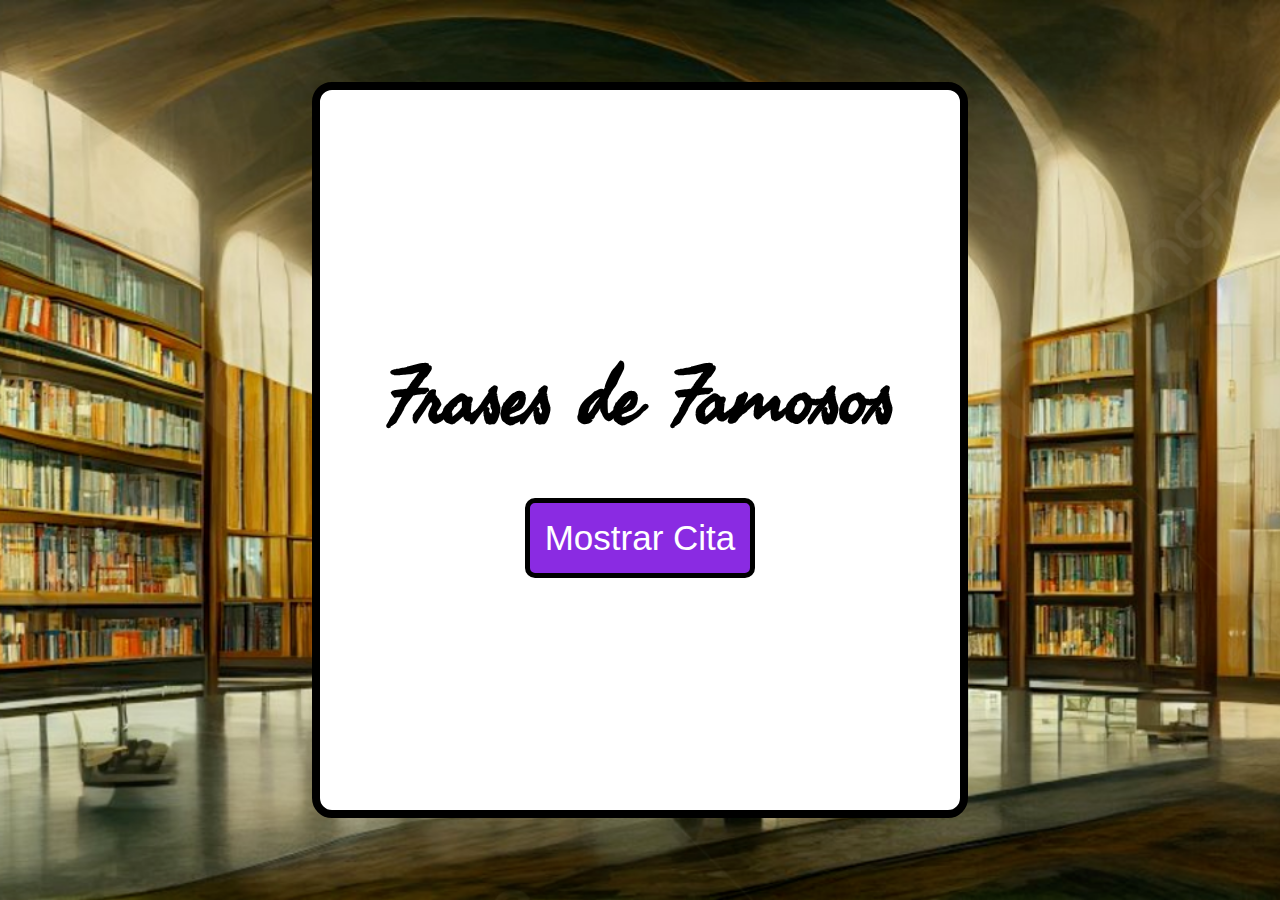
<file: citas/index.html>
<!DOCTYPE html>
<html lang="es">
    <head>
        <meta charset="UTF-8">
        <meta name="viewport" content="width=device-width, initial-scale=1.0">
        <link rel="preconnect" href="https://fonts.googleapis.com">
        <link rel="preconnect" href="https://fonts.gstatic.com" crossorigin>
        <link href="https://fonts.googleapis.com/css2?family=Fasthand&display=swap" rel="stylesheet">
        <link rel="stylesheet" href="styles.css">
        <link rel="preconnect" href="https://fonts.googleapis.com">
        <link rel="preconnect" href="https://fonts.gstatic.com" crossorigin>
        <link href="https://fonts.googleapis.com/css2?family=Fjalla+One&display=swap" rel="stylesheet">
        <link rel="icon" type="image/png" href="img/ic.png">
        <title>Citas</title>
    </head>
    <body>
        <div id="container">
            <h1 id="titulo">Frases de Famosos</h1>
            <p id="frase"></p>
            <p id="autor"></p>
            <button type="button" id="cambiarCita">Mostrar Cita</button>
        </div>

        <script src="citas.js"></script>
        <script src="app.js"></script>
    </body>
</html>
</file>
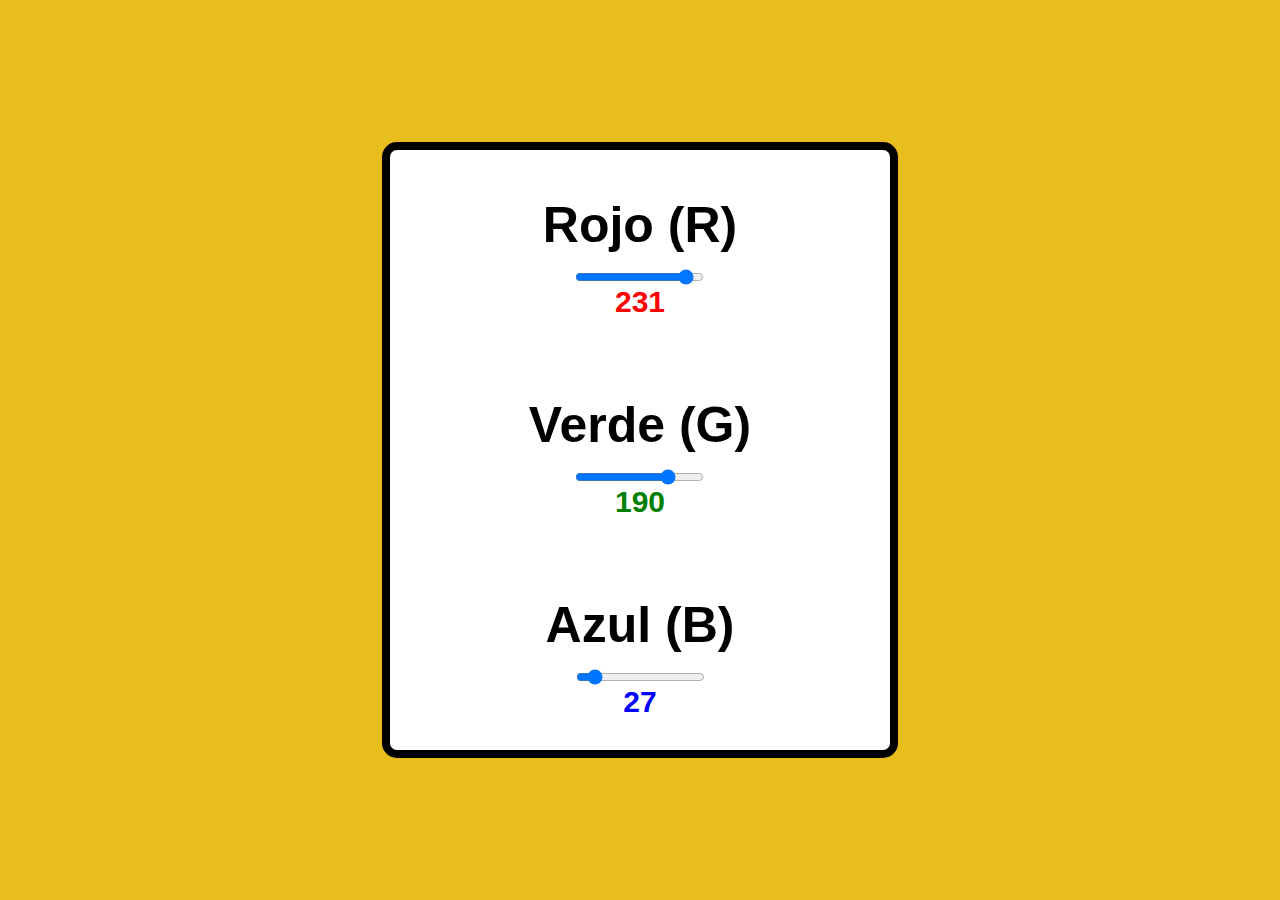
<file: color-rgb/index.html>
<!DOCTYPE html>
<html lang="es">
    <head>
        <meta charset="UTF-8">
        <meta name="viewport" content="width=device-width, initial-scale=1.0">
        <link rel="stylesheet" href="styles.css">
        <link rel="icon" type="image/png" href="img/colores.png">
        <title>Colores RGB</title>
    </head>
    <body>
        <div id="contenedor-prin">
            <div class="color">
                <label for="rojo">Rojo (R)</label>
                <input id="rojo" type="range" min="0" max="255" step="1" value="231">
                <p id="p-rojo"></p>
            </div>

            <div class="color">
                <label for="verde">Verde (G)</label>
                <input id="verde" type="range" min="0" max="255" step="1" value="190">
                <p id="p-verde"></p>
            </div>

            <div class="color">
                <label for="azul">Azul (B)</label>
                <input id="azul" type="range" min="0" max="255" step="1" value="27">
                <p id="p-azul"></p>
            </div>
        </div>

        <script src="app.js"></script>
    </body>
</html>
</file>
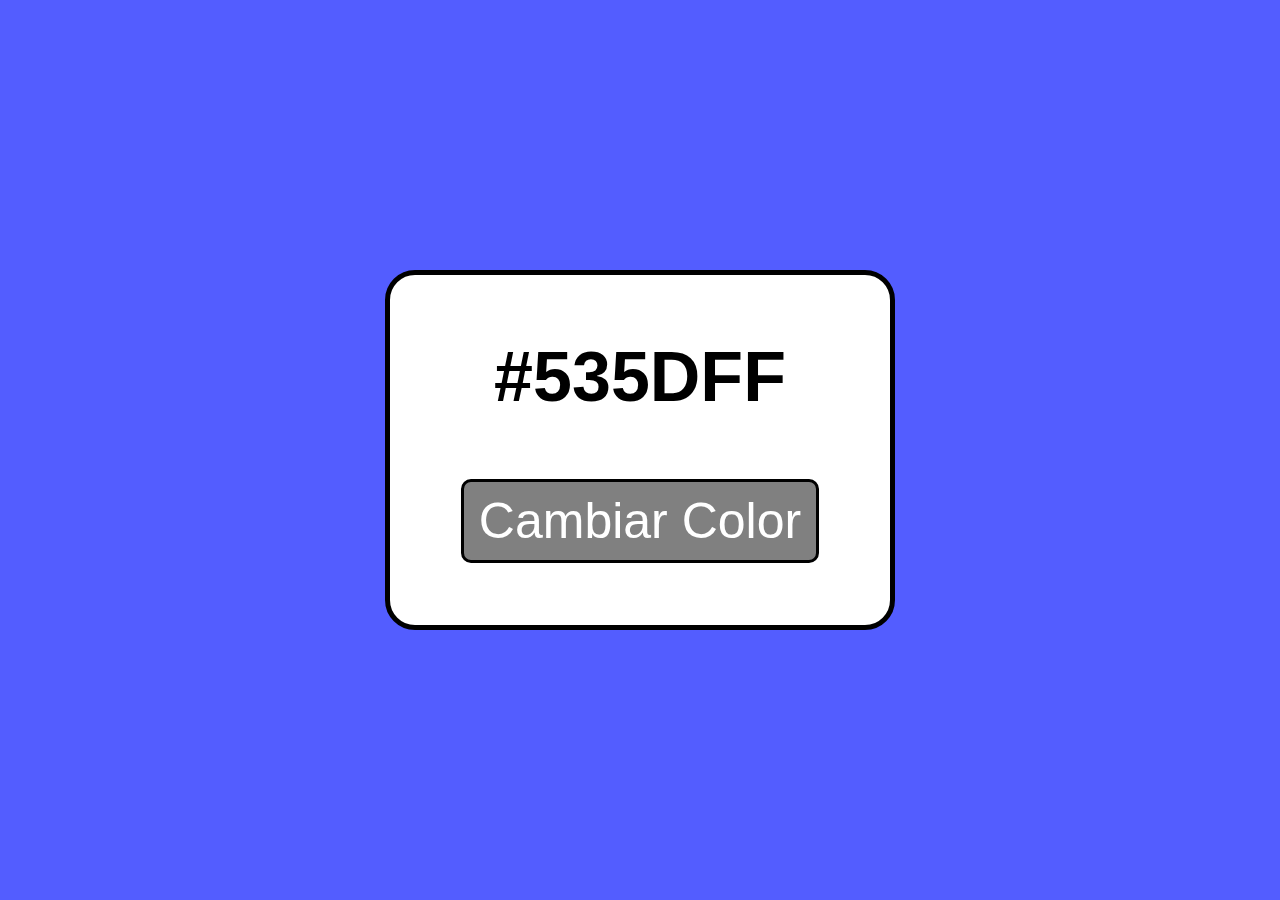
<file: colores/index.html>
<!DOCTYPE html>
<html lang="es">
    <head>
        <meta charset="UTF-8">
        <meta name="viewport" content="width=device-width, initial-scale=1.0">
        <link rel="stylesheet" href="styles.css">
        <link rel="icon" type="image/png" href="img/colores.png">
        <title>Colores</title>
    </head>
    <body class="flex">
        <div id="contenedor" class="flex">
            <p id="p-color">#535DFF</p>
            <button id="button-color">Cambiar Color</button>
        </div>

        <script src="app.js"></script>
    </body>
</html>
</file>
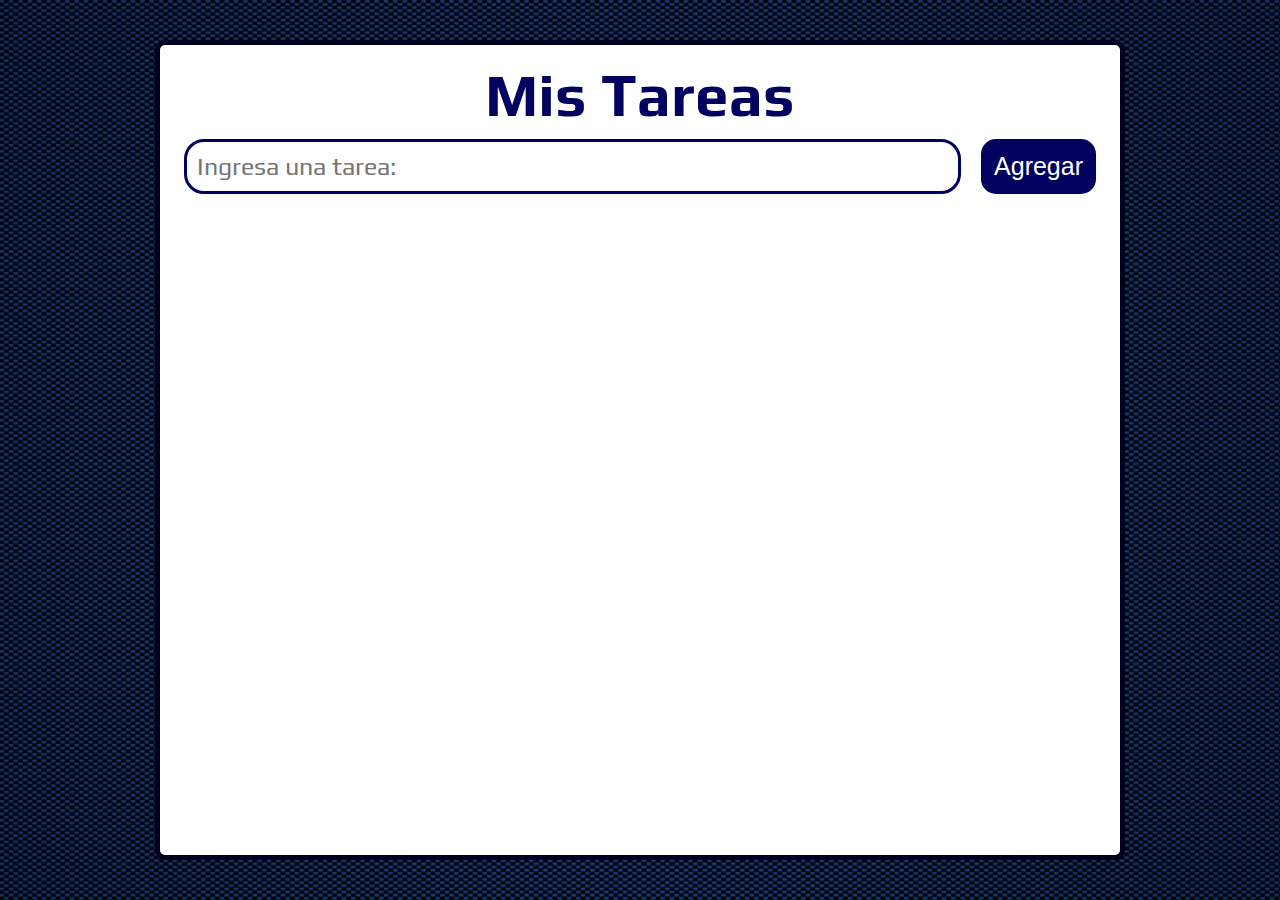
<file: lista-de-tareas/index.html>
<!DOCTYPE html>
<html lang="es">
    <head>
        <meta charset="UTF-8">
        <meta name="viewport" content="width=device-width, initial-scale=1.0">
        <!-- Bootstrap icon -->
        <link rel="stylesheet" href="https://cdn.jsdelivr.net/npm/bootstrap-icons@1.10.5/font/bootstrap-icons.css">
        <!-- Estilos and icon -->
        <link rel="stylesheet" href="styles.css">
        <link rel="icon" type="image/png" href="img/icon.png">
        <!-- Google Fonts -->
        <link rel="preconnect" href="https://fonts.googleapis.com">
        <link rel="preconnect" href="https://fonts.gstatic.com" crossorigin>
        <link href="https://fonts.googleapis.com/css2?family=Play&display=swap" rel="stylesheet">
        <title>Lista de Tareas</title>
    </head>
    <body>
        <main id="container">
            <div id="sub-container">
                <h1 id="titulo">Mis Tareas</h1>
                <div id="div-tareas">
                    <div id="input-boton">
                        <input id="input" type="text" placeholder="Ingresa una tarea: ">
                        <button id="boton-agregar" type="submit">Agregar</button>
                    </div>
                    <!-- TAREAS -->
                </div>
            </div>
        </main>

        <script src="app.js"></script>
    </body>
</html>
</file>
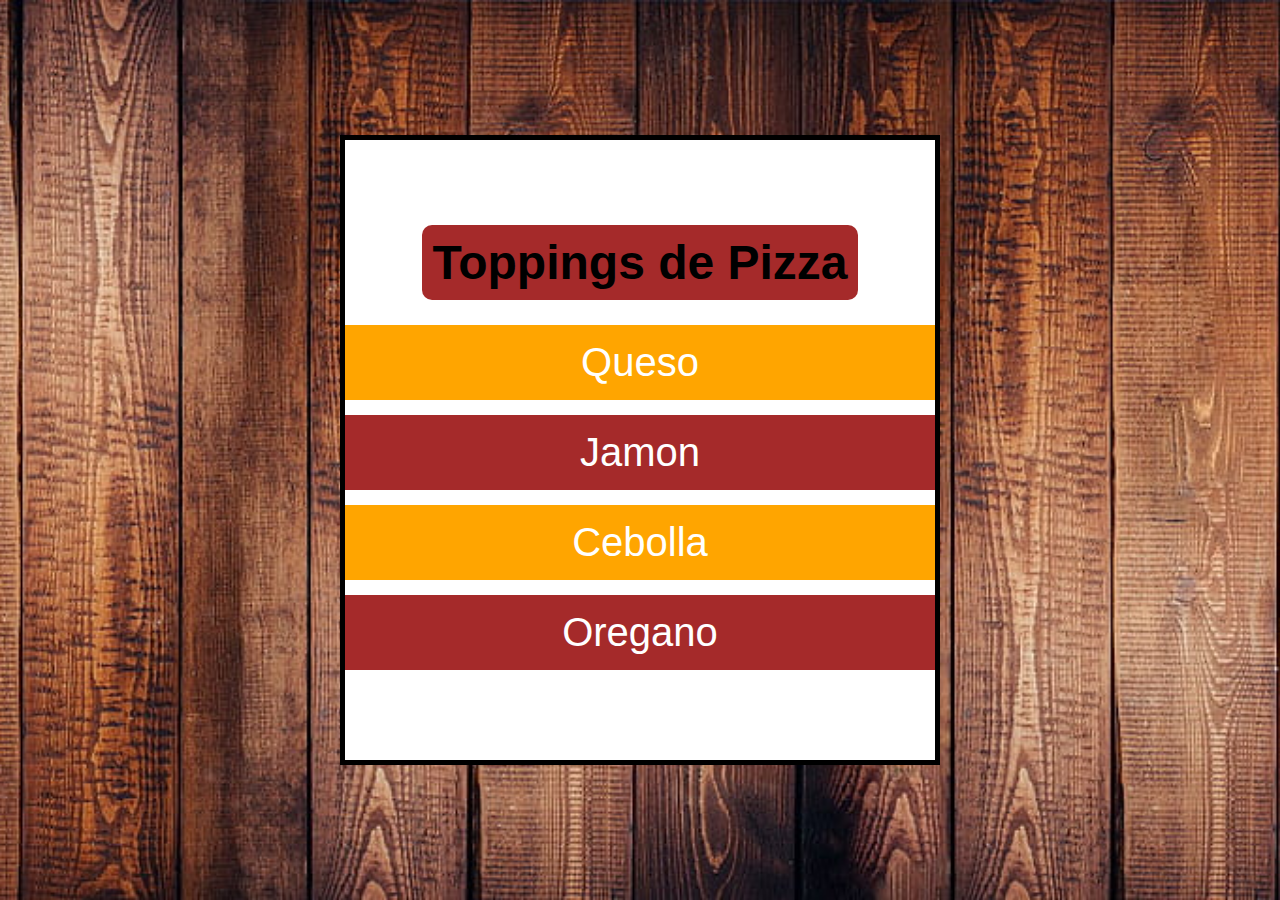
<file: topping-de-pizza/index.html>
<!DOCTYPE html>
<html lang="en">
    <head>
        <meta charset="UTF-8">
        <meta name="viewport" content="width=device-width, initial-scale=1.0">
        <link rel="stylesheet" href="style.css">
        <link rel="icon" type="image/png" href="img/icon.png">
        <title>Toppings</title>
    </head>

    <body>
        <div id="container">
            <h1 id="titulo">Toppings de Pizza</h1>
            <ul id="lista-toppings">
                <li id="queso" class="top fondo-naranja">Queso</li>
                <li id="jamon" class="top fondo-marron">Jamon</li>
                <li id="cebolla" class="top fondo-naranja">Cebolla</li>
                <li id="oregano" class="top fondo-marron">Oregano</li>
            </ul>
        </div>

        <script src="app.js"></script>
    </body>
</html>
</file>
<file: citas/styles.css>
*{
    padding: 0;
    margin: 0;
}

body{
    background: url(img/fondo.jpg) no-repeat center center/ cover;
    height: 100vh;
    width: 100vw;
    display: flex;
    justify-content: center;
    align-items: center;
}

#container{
    display: flex;
    justify-content: center;
    align-items: center;
    flex-direction: column;
    background-color: white;
    width: 50vw;
    height: 80vh;
    border: 8px solid;
    border-radius: 20px;
    min-width: 500px;
}

#titulo{
    font-family: 'Fasthand', cursive;
    font-size: 80px; 
}

#frase{
    font-family: 'Fjalla One', sans-serif;
    font-size: 45px;
    margin: 0 15px;
    text-align: center;
}

#autor{
    font-family: 'Fasthand', cursive;
    font-size: 50px; 
    margin: 15px 0;
    font-weight: bold;
}

#cambiarCita{
    color: white;
    background-color: blueviolet;
    font-size: 35px;
    padding:15px;
    border-radius: 10px;
    border: 5px solid black; 
    cursor: pointer;
}
</file>
<file: color-rgb/styles.css>
*{
    margin: 0;
    padding: 0;
    font-family:Verdana, Geneva, Tahoma, sans-serif;
}

body{
    background-color: rgb(231, 190, 27);
    height: 100vh;    
    display: flex;
    justify-content: center;
    align-items: center;
    flex-wrap: wrap;
}

#contenedor-prin{
    background-color: white;
    width: 500px;
    height: 600px;
    border: 8px solid;
    border-radius: 15px;
    display:flex;
    justify-content: space-around;
    align-items: center;
    flex-direction: column;
    flex-wrap: wrap;
}

.color{
    display: flex;
    flex-direction: column;
    align-items: center;
}

label{
    font-size: 50px;
    font-weight: bold;
    padding: 15px 0;
    user-select: none;
}

p{
    font-size: 30px;
    font-weight: bold;
    user-select: none;
}

#p-rojo{
    color:red;
}

#p-verde{
    color:green;
}

#p-azul{
    color:blue;
}
</file>
<file: colores/styles.css>
*{
    margin: 0;
    padding: 0;
    font-family: 'Ubuntu', sans-serif;
}

body{
    height: 100vh;
    background-color: #535DFF;
}

.flex{
    display: flex;
    justify-content: center;
    align-items: center;
    flex-direction: column;
    justify-content: space-evenly;
}

#contenedor{
    width: 500px;
    height: 350px;
    background-color: white;
    border: 5px solid black;
    border-radius: 30px;
}

#p-color{
    font-size: 70px;
    font-weight: bold;
}

#button-color{
    font-size: 50px;
    background-color:grey;
    border: 3px solid black;
    cursor: pointer;
    border-radius: 10px;
    transition-duration: 100ms;
    padding: 10px 15px;
    color: white;
}

#button-color:hover{
    background-color: rgb(75, 74, 74);
}
</file>
<file: lista-de-tareas/styles.css>
*{
    margin: 0;
    padding: 0;
}

body{
    box-sizing: border-box;
    font-family: 'Play', sans-serif;
}

#container{
    height: 100vh;
    display: flex;
    justify-content: center;
    align-items: center;
    background: url(img/fondo.jpg) no-repeat center center/ cover;
}

#sub-container{
    display: flex;
    align-items: center;
    flex-direction: column;
    background-color: white;
    border-radius: 10px;
    border: 5px solid rgb(0, 0, 31);
    width: 75vw;
    min-height: 90vh;
}

#div-tareas{
    width: 95%;
    height: 90%;
    justify-content: center;
    align-items: center;
}

#titulo{
    font-size: 60px;
    font-weight: bold;
    margin-top: 15px;
    margin-bottom: 10px;
    color: rgb(1, 1, 95);
}

#input-boton{
    width: 100%;
    display: flex;
    justify-content: center;
}

#input{
    font-family: 'Play', sans-serif;
    font-size: 25px;
    width: 90%;
    padding: 10px;
    border-radius: 20px;
    border: 3px solid rgb(1, 1, 95);
    margin-right: 20px;
}

#boton-agregar{
    background-color: rgb(1, 1, 95);
    color: white;
    border: 3px solid rgb(1, 1, 95);
    border-radius: 15px;
    cursor: pointer;
    font-size: 25px;
    padding: 10px;
}

#boton-agregar:hover{
    box-shadow: 0 0 20px 3px grey;
}

.container-realizadas{
    background-color:rgb(1, 1, 95);
    display: flex;
    justify-content:flex-start;
    flex-wrap:nowrap;
    margin-top: 15px;
    border-radius: 15px;
    border: 3px solid rgb(1, 1, 95);
    padding: 10px 20px;
}

.tarea-realizada{
    display: block;
    color:rgb(1, 1, 95);
    background-color: white;
    padding: 25px;
    margin-right: 15px;
    border-radius: 10px;
    width: 100%;
    font-size: 25px;
}

.tarea-realizada-marcada{
    display: block;
    padding: 25px;
    margin-right: 15px;
    border-radius: 10px;
    width: 100%;
    font-size: 25px;
    color: black;
    background-color: grey;
    text-decoration:line-through;
}

.div-boton-realizado{
    display: flex;
    justify-content: flex-end;
    align-items: center;
}

.boton-realizado{
    margin: 0 8px;
    border-radius: 8px;
    font-size: 40px;
    border: none;
    cursor: pointer;
    width:50px;
    height: 50px;
    background-color: rgb(1, 1, 95);
    color: gray;
}

.boton-realizado:hover{
    color: white;
}

.boton-borrado{
    margin: 0 8px;
    border-radius: 8px;
    font-size: 40px;
    border: none;
    cursor: pointer;
    width:50px;
    height: 50px;
    background-color: rgb(1, 1, 95);
    color: gray;
}

.boton-borrado:hover{
    color: white;
}
</file>
<file: topping-de-pizza/style.css>
*{
    margin: 0;
    padding: 0;
    box-sizing: border-box;
    font-family: 'Lato', sans-serif;
}

body{
    display: flex;
    justify-content: center;
    align-items: center;
    height: 100vh;
    text-align: center;
    background: url(img/fondo.jpg) no-repeat center center/cover;
}

#container{
    display: flex;
    flex-wrap: wrap;
    justify-content: center;
    align-items: center;
    min-height: 70vh;
    width: 80vh;
    max-width: 600px;
    background-color: white;
    border: solid 5px;
    flex-direction: column;
}

#titulo{
    font-size: 3rem;
    background-color: brown;
    margin:10px;
    border-radius: 10px;
    padding: 10px;
}

#lista-toppings{
    list-style-type: none;
    width:100%;
    color:white;
}

.fondo-naranja{
    background-color: orange;
    font-size: 2.5rem;
    margin: 15px 0 15px 0;
    padding: 15px 0;
}

.fondo-marron{
    background-color: brown;
    font-size: 2.5rem;
    margin: 15px 0 15px 0;
    padding: 15px 0;
}

#titulo2{
    color:red;
    background-color: black;
}
</file>
